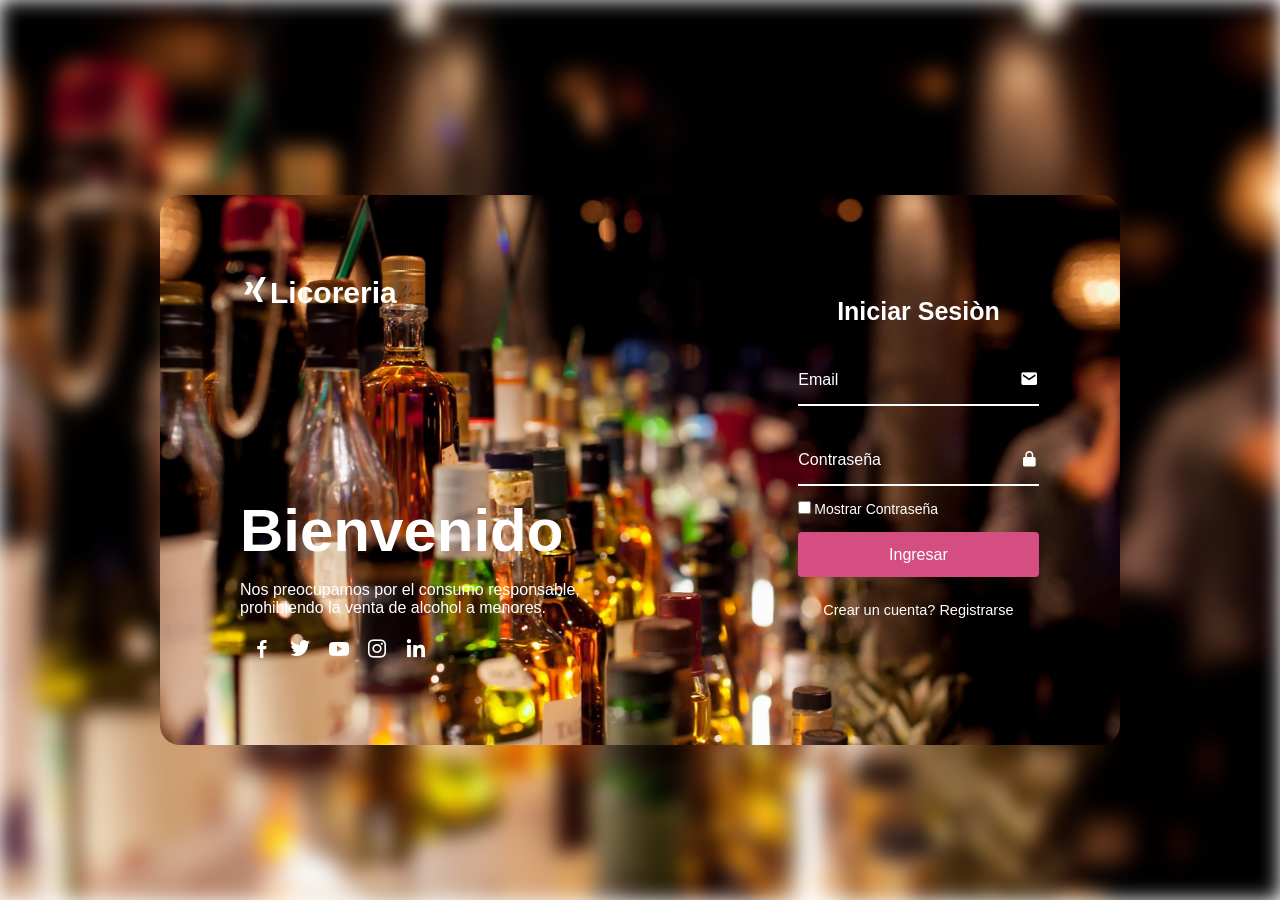
<file: login.html>
<!DOCTYPE html>
<html lang="en">
<head>
    <meta charset="UTF-8">
    <meta name="viewport" content="width=device-width, initial-scale=1.0">
    <title>Login</title>
    <!--ICONO DE LA PAGINA-->
    <link rel="shortcut icon" href="imagenes/logo.png" type="image/x-icon">
    <link href='https://unpkg.com/boxicons@2.1.4/css/boxicons.min.css' rel='stylesheet'>
    <link rel="stylesheet" href="estilo.css">
</head>
<body>
    <div class="background"></div>
    <div class="container">
        <div class="item">
            <h2 class="logo"><i class='bx bxl-xing'></i>Licoreria</h2>
            <div class="text-item">
              <h2>Bienvenido</h2>
              <p>Nos preocupamos por el consumo responsable, prohibiendo la venta de alcohol a menores.</p>
              <div class="social-icon">
                    <a href="#"><i class='bx bxl-facebook'></i></a>
                    <a href="#"><i class='bx bxl-twitter'></i></a>
                    <a href="#"><i class='bx bxl-youtube'></i></a>
                    <a href="#"><i class='bx bxl-instagram'></i></a>
                    <a href="#"><i class='bx bxl-linkedin'></i></a>
               </div>
            </div>
        </div>

        <div class="login-section">
            <div class="form-box login">
                <form action="" id="loginForm">
                 <h2>Iniciar Sesiòn</h2>
                 <div class="input-box">
                       <span class="icon"><i class='bx bxs-envelope'></i></span>
                       <input type="email" id="loginEmail" required>
                       <label for="">Email</label>
                 </div>
                 <div class="input-box">
                    <span class="icon"><i class='bx bxs-lock-alt' ></i></span>
                    <input type="password" id="loginContrasena" required>
                    <label for="">Contraseña</label>
                 </div>
                 <div class="remember-password">
                      <!--<label for=""><input type="checkbox">Remember Me</label>-->
                      <label for="visible"><input type="checkbox" id="visible">Mostrar Contraseña</label>
                     <!-- <a href="#">Forget Password</a>-->
                </div>
                    <!--<button class="btn">Ingresar</button>-->
                    <button class="btn" id="submit">Ingresar</button>
                    <div class="create-account">
                     <p> Crear un cuenta? <a href="#" class="register-link">Registrarse</a></p>
                    </div>
                </form>
            </div>
           
            <div class="form-box register">
                <form action="" id="registerForm">
                 <h2>Registrarse</h2>
                 <div class="input-box">
                    <span class="icon"><i class='bx bxs-user'></i></i></span>
                    <input type="text" id="nombre" required>
                    <label for="">Nombre</label>
                 </div>
                 <div class="input-box">
                       <span class="icon"><i class='bx bxs-envelope'></i></span>
                       <input type="email" id="email" required>
                       <label for="">Email</label>
                 </div>
                 <div class="input-box">
                    <span class="icon"><i class='bx bxs-lock-alt' ></i></span>
                    <input type="password" id="contrasena" required>
                    <label for="">Contraseña</label>
                 </div>
                 <!--<div class="remember-password">
                      <label for=""><input type="checkbox">Estoy de acuerdo</label>
                    </div>-->
                    <button class="btn" type="submit" value="Registrarse">Ingresar</button>
                    <div class="create-account">
                     <p>Ya tengo una cuenta? <a href="#" class="login-link">Iniciar Sesiòn</a></p>
                    </div>
                </form>
            </div>
        </div>

    </div>


    <script>
        // Array para almacenar los usuarios registrados
        var usuariosRegistrados = [];

        // Registrar un nuevo usuario
        document.getElementById('registerForm').addEventListener('submit', function(event) {
            event.preventDefault();

            var email = document.getElementById('email').value;
            var nombre = document.getElementById('nombre').value;
            var contrasena = document.getElementById('contrasena').value;

            // Crear un objeto usuario con los datos ingresados
            var usuario = {
                email: email,
                nombre: nombre,
                contrasena: contrasena
            };

            // Agregar el usuario al array de usuarios registrados
            usuariosRegistrados.push(usuario);

            console.log('Registro exitoso');

            // Limpiar los campos del formulario después del registro
            document.getElementById('registerForm').reset();
        });

        // Iniciar sesión
        document.getElementById('loginForm').addEventListener('submit', function(event) {
            event.preventDefault();

            var email = document.getElementById('loginEmail').value;
            var contrasena = document.getElementById('loginContrasena').value;

            // Verificar si el usuario existe en el array de usuarios registrados
            var usuarioEncontrado = usuariosRegistrados.find(function(usuario) {
                return usuario.email === email && usuario.contrasena === contrasena;
            });

            if (usuarioEncontrado) {
                console.log('Inicio de sesión exitoso');

                // Guardar la información de inicio de sesión en una cookie o en el almacenamiento local
                // Por ejemplo, guardar el email del usuario en una cookie llamada 'sesion_email'
                document.cookie = 'sesion_email=' + usuarioEncontrado.email + '; path=/';

                // Redirigir a otra página después de iniciar sesión
                window.location.href = 'js/index.html';
            } else {
                console.log('Email o contraseña incorrectos');

                 // Limpiar los campos del formulario después del registro
            document.getElementById('loginForm').reset();
            }
        });
    </script>


<script>
    var checkbox = document.getElementById('visible');
    var loginContrasenaInput = document.getElementById('loginContrasena');

    checkbox.addEventListener('change', function() {
        if (checkbox.checked) {
            // Mostrar la contraseña
            loginContrasenaInput.type = 'text';
        } else {
            // Ocultar la contraseña
            loginContrasenaInput.type = 'password';
        }
    });
</script>

    <script src="js/index.js"></script>
</body>
</html>
</file>
<file: estilo.css>
*{
    margin: 0;
    padding: 0;
    box-sizing: border-box;
    font-family: "poppins",sans-serif;
}
body{
    height: 100vh;
    width: 100%;
  
}

.background{
    background: url(imagenes/fondo_lg.jpg) no-repeat;
    background-position: center;
    background-size:cover ;
    height: 100vh;
    width: 100%;
    filter: blur(10px);
}

.container{
    position: absolute;
    left: 50%;
    top: 50%;
    transform: translate(-50%, -50%);
    width: 75%;
    height: 550px;
    margin-top: 20px;
    background: url(imagenes/fondo_lg.jpg) no-repeat;
    background-position: center;
    background-size:cover ;
    border-radius: 20px;
    overflow: hidden;
}
.item{
    position: absolute;
    top: 0;
    left: 0;
    width: 58%;
    height: 100%;
    color: #fff;
    background: transparent;
    padding: 80px;
    display: flex;
    justify-content: space-between;
    flex-direction: column;
}

.item .logo{
    color: #fff;
    font-size: 30px;
}

.text-item h2{
    font-size: 60px;
    line-height: 1;
}

.text-item p{
    font-size: 16px;
    margin: 20px 0;
}

.social-icon a{
    color: #fff;
    font-size: 24px;
    margin-left: 10px;
    cursor: pointer;
    transition: .5s ease;
}
.social-icon a:hover i {
    transform: scale(1.2);
}

.container .login-section{
    position: absolute;
    top: 0;
    right: 0;
    width: calc(100% - 58%);
    height: 100%;
    color:#fff; 
}

.login-section .form-box{
    position: absolute;
    display: flex;
    justify-content: center;
    align-items: center;
    width: 100%;
    height: 100%;
}
.login-section .form-box.register{
    transform: translate(430px);
    transition: transform .6s ease;
    transition-delay: 0s;
}

.login-section.active .form-box.register{
    transform: translate(0px);
    transition-delay: .7s;
}

.login-section .form-box.login{
    transform: translate(0px);
    transition: transform .6s ease;
    transition-delay: 0.7s;
}

.login-section.active .form-box.login{
    transform: translate(430px);
    transition-delay: 0s;
}

.login-section .form-box h2{
    text-align: center;
    font-size: 25px;
}

.form-box .input-box{
    width: 340;
    height: 50px;
    border-bottom: 2px solid#fff;
    margin: 30px 0;
    position: relative;
}

.input-box input{
    width: 100%;
    height: 100%;
    background: transparent;
    border: none;
    outline: none;
    font-size: 16px;
    padding-right: 28px;
    color: #e4e4e4;
}

.input-box label{
    position: absolute;
    top: 50%;
    left: 0;
    transform: translateY(-50%);
    font-size: 16px;
    font-weight: 600px;
    pointer-events: none;
    transition: .5s ease;
}

.input-box .icon{
    position: absolute;
    top: 13px;
    right: 0; 
    font-size: 19px;
}

.input-box input:focus~ label,
.input-box input:valid~ label{
    top: -5px;
}

.remember-password{
    font-size: 14px;
    font-weight: 500;
    margin: -15px 0 15px;
    display: flex;
    justify-content: space-between;
}

.remember-password label input{
    accent-color: #fff;
    margin-right: 3px;
}

.remember-password a{
    color: #fff;
    text-decoration: none;
}
.remember-password a:hover{
    text-decoration: underline;
}

.btn{
    background: #fff;
    width: 100%;
    height: 45px;
    outline: none;
    border: none;
    border-radius: 4px;
    cursor: pointer;
    background: #d54e82;
    font-size: 16px;
    color: #fff;
    box-shadow: rgba(0,0,0,0.4);
}

.create-account{
    font-size: 14.5px;
    text-align: center;
    margin: 25px;
}
.create-account p a{
    color: #fff;
    font-weight: 600px;
    text-decoration: none;
}
.create-account p a:hover{
    text-decoration: underline;
}
</file>
<file: TAREA/estilo.css>
*{
    margin: 0;
    padding: 0;
    box-sizing: border-box;
    font-family: "poppins",sans-serif;
}
body{
    height: 100vh;
    width: 100%;
  
}

.background{
    background: url(imagenes/fondo_lg.jpg) no-repeat;
    background-position: center;
    background-size:cover ;
    height: 100vh;
    width: 100%;
    filter: blur(10px);
}

.container{
    position: absolute;
    left: 50%;
    top: 50%;
    transform: translate(-50%, -50%);
    width: 75%;
    height: 550px;
    margin-top: 20px;
    background: url(imagenes/fondo_lg.jpg) no-repeat;
    background-position: center;
    background-size:cover ;
    border-radius: 20px;
    overflow: hidden;
}
.item{
    position: absolute;
    top: 0;
    left: 0;
    width: 58%;
    height: 100%;
    color: #fff;
    background: transparent;
    padding: 80px;
    display: flex;
    justify-content: space-between;
    flex-direction: column;
}

.item .logo{
    color: #fff;
    font-size: 30px;
}

.text-item h2{
    font-size: 60px;
    line-height: 1;
}

.text-item p{
    font-size: 16px;
    margin: 20px 0;
}

.social-icon a{
    color: #fff;
    font-size: 24px;
    margin-left: 10px;
    cursor: pointer;
    transition: .5s ease;
}
.social-icon a:hover i {
    transform: scale(1.2);
}

.container .login-section{
    position: absolute;
    top: 0;
    right: 0;
    width: calc(100% - 58%);
    height: 100%;
    color:#fff; 
}

.login-section .form-box{
    position: absolute;
    display: flex;
    justify-content: center;
    align-items: center;
    width: 100%;
    height: 100%;
}
.login-section .form-box.register{
    transform: translate(430px);
    transition: transform .6s ease;
    transition-delay: 0s;
}

.login-section.active .form-box.register{
    transform: translate(0px);
    transition-delay: .7s;
}

.login-section .form-box.login{
    transform: translate(0px);
    transition: transform .6s ease;
    transition-delay: 0.7s;
}

.login-section.active .form-box.login{
    transform: translate(430px);
    transition-delay: 0s;
}

.login-section .form-box h2{
    text-align: center;
    font-size: 25px;
}

.form-box .input-box{
    width: 340;
    height: 50px;
    border-bottom: 2px solid#fff;
    margin: 30px 0;
    position: relative;
}

.input-box input{
    width: 100%;
    height: 100%;
    background: transparent;
    border: none;
    outline: none;
    font-size: 16px;
    padding-right: 28px;
    color: #e4e4e4;
}

.input-box label{
    position: absolute;
    top: 50%;
    left: 0;
    transform: translateY(-50%);
    font-size: 16px;
    font-weight: 600px;
    pointer-events: none;
    transition: .5s ease;
}

.input-box .icon{
    position: absolute;
    top: 13px;
    right: 0; 
    font-size: 19px;
}

.input-box input:focus~ label,
.input-box input:valid~ label{
    top: -5px;
}

.remember-password{
    font-size: 14px;
    font-weight: 500;
    margin: -15px 0 15px;
    display: flex;
    justify-content: space-between;
}

.remember-password label input{
    accent-color: #fff;
    margin-right: 3px;
}

.remember-password a{
    color: #fff;
    text-decoration: none;
}
.remember-password a:hover{
    text-decoration: underline;
}

.btn{
    background: #fff;
    width: 100%;
    height: 45px;
    outline: none;
    border: none;
    border-radius: 4px;
    cursor: pointer;
    background: #d54e82;
    font-size: 16px;
    color: #fff;
    box-shadow: rgba(0,0,0,0.4);
}

.create-account{
    font-size: 14.5px;
    text-align: center;
    margin: 25px;
}
.create-account p a{
    color: #fff;
    font-weight: 600px;
    text-decoration: none;
}
.create-account p a:hover{
    text-decoration: underline;
}
</file>
